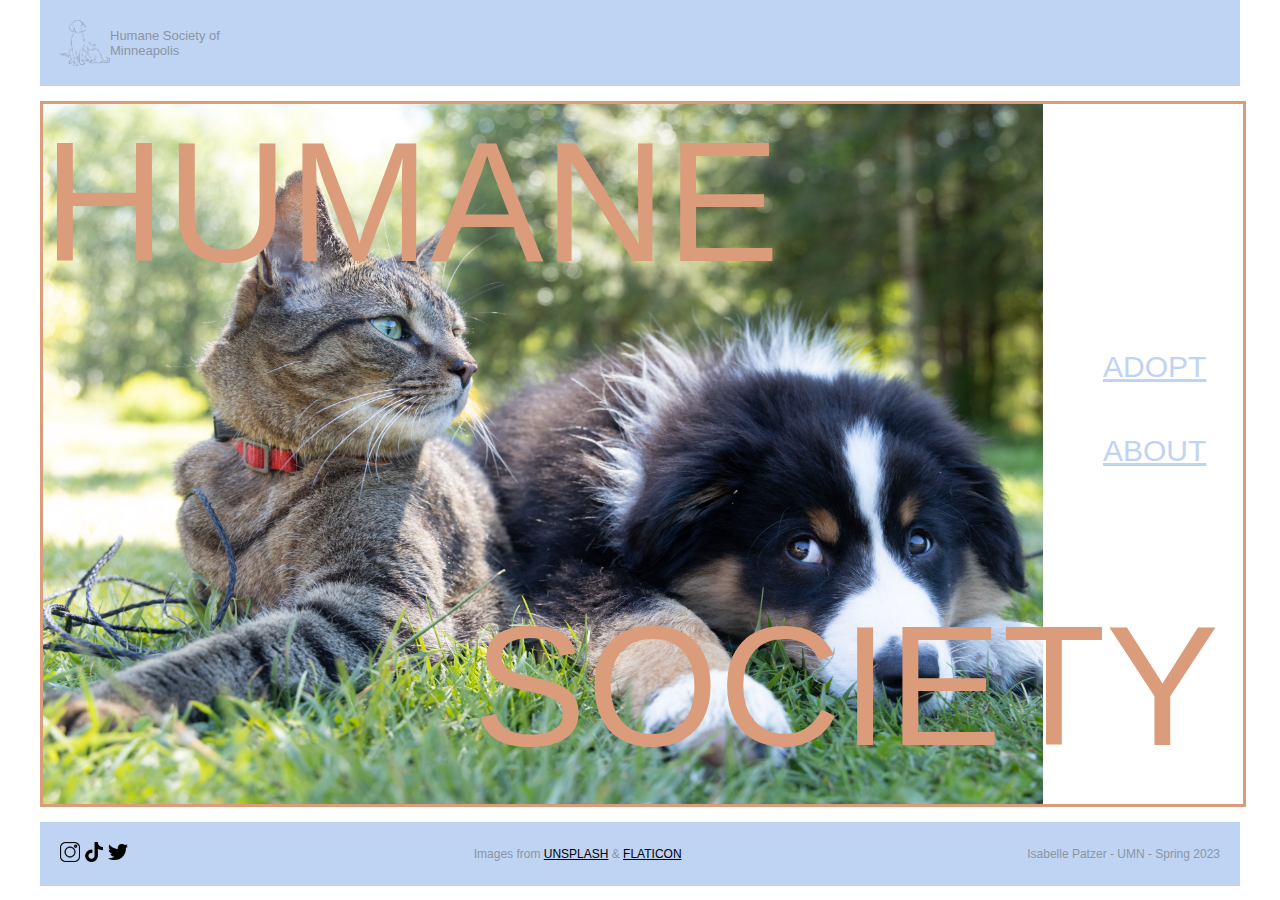
<file: index.html>
<!DOCTYPE html>
<html lang="en">
<head>
    <meta charset="UTF-8">
    <meta http-equiv="X-UA-Compatible" content="IE=edge">
    <meta name="viewport" content="width=device-width, initial-scale=1.0">
    <title>Coco Humane Society</title>
    
    <link rel="stylesheet" href="main.css">
    


<body>

    <header>
        <img src="images/logococo.png" alt="coco logo" width="50px"> 
        <h2> Humane Society of Minneapolis </h2>
    


    </header>

<main>

        <div class="background">
            <h1 class="hero-text"> HUMANE</h1>
            <h1 class="links"> <a href="adopt.html">ADOPT</a></h1>
            <h1 class="links2"> <a href="about.html">ABOUT</a></h1>
            <h1 class="hero-text2">SOCIETY</h1>
        </div>

</main>


    <footer>

        <div>
        <img src="images/instagram.png" alt="instagram icon" width="20px">
        <img src="images/tik-tok.png" alt="tiktok icon" width="20px">
        <img src="images/twitter.png" alt="twitter icon" width="20px">

        </div>

        <p class="headerp"> Images from <a href="https://unsplash.com/">UNSPLASH</a> & <a href="https://www.flaticon.com/">FLATICON</a>
        </p>

        <p class="headerp"> Isabelle Patzer - UMN - Spring 2023 </p>


    </footer>

    
</body>
</html>
</file>
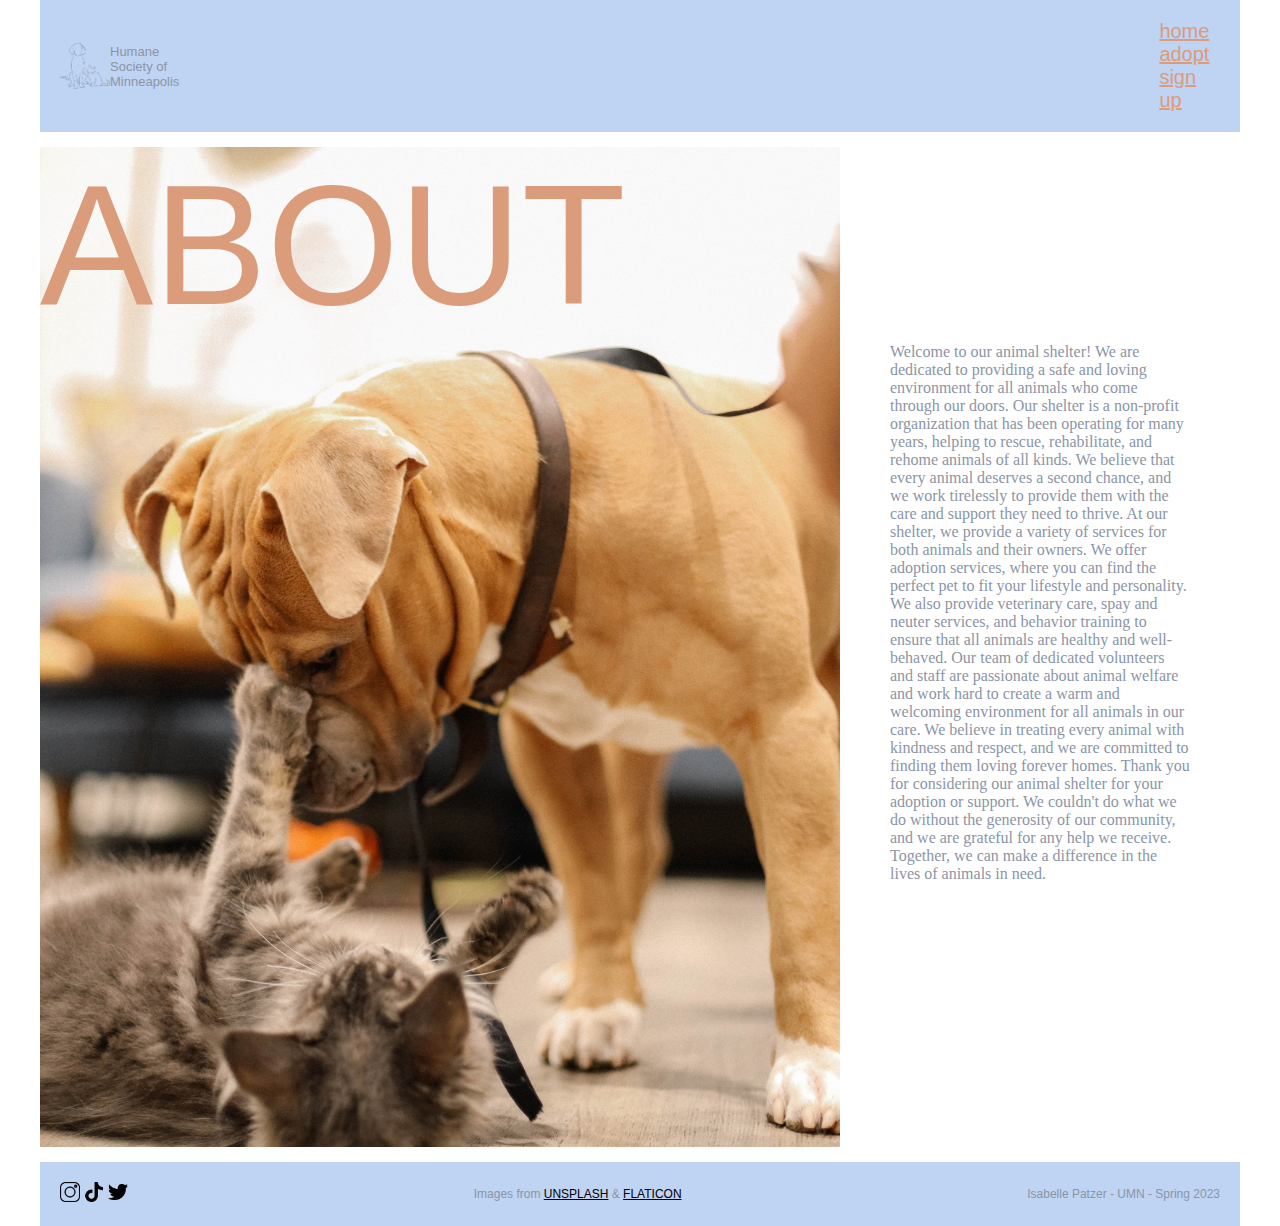
<file: about.html>
<!DOCTYPE html>
<html lang="en">
<head>
    <meta charset="UTF-8">
    <meta http-equiv="X-UA-Compatible" content="IE=edge">
    <meta name="viewport" content="width=device-width, initial-scale=1.0">
    <title>Coco Humane Society</title>
    
    <link rel="stylesheet" href="main.css">
    


<body>

    <header class="mains">
        <img src="images/logococo.png" alt="coco logo" width="50px"> 
        <h2> Humane Society of Minneapolis </h2>

        <nav>
        <a href="index.html">home</a>
        <a href="adopt.html">adopt</a>
        <a href="signup.html">sign up</a>
        </nav>


    </header>


    <div class="backgroundabout">
        <h1 class="hero-text"> ABOUT</h1>

    <p class="aboutp"> Welcome to our animal shelter! We are dedicated to providing a safe and loving environment for all animals who come through our doors.

        Our shelter is a non-profit organization that has been operating for many years, helping to rescue, rehabilitate, and rehome animals of all kinds. We believe that every animal deserves a second chance, and we work tirelessly to provide them with the care and support they need to thrive.
        
        At our shelter, we provide a variety of services for both animals and their owners. We offer adoption services, where you can find the perfect pet to fit your lifestyle and personality. We also provide veterinary care, spay and neuter services, and behavior training to ensure that all animals are healthy and well-behaved.
        
        Our team of dedicated volunteers and staff are passionate about animal welfare and work hard to create a warm and welcoming environment for all animals in our care. We believe in treating every animal with kindness and respect, and we are committed to finding them loving forever homes.
        
        Thank you for considering our animal shelter for your adoption or support. We couldn't do what we do without the generosity of our community, and we are grateful for any help we receive. Together, we can make a difference in the lives of animals in need.</p>

    </div>




        <footer>

            <div>
            <img src="images/instagram.png" alt="instagram icon" width="20px">
            <img src="images/tik-tok.png" alt="tiktok icon" width="20px">
            <img src="images/twitter.png" alt="twitter icon" width="20px">
            </div>
    
            <p class="headerp"> Images from <a href="https://unsplash.com/">UNSPLASH</a> & <a href="https://www.flaticon.com/">FLATICON</a>
            </p>
    
            <p class="headerp"> Isabelle Patzer - UMN - Spring 2023 </p>

        </footer>
    
        
    </body>
    </html>
</file>
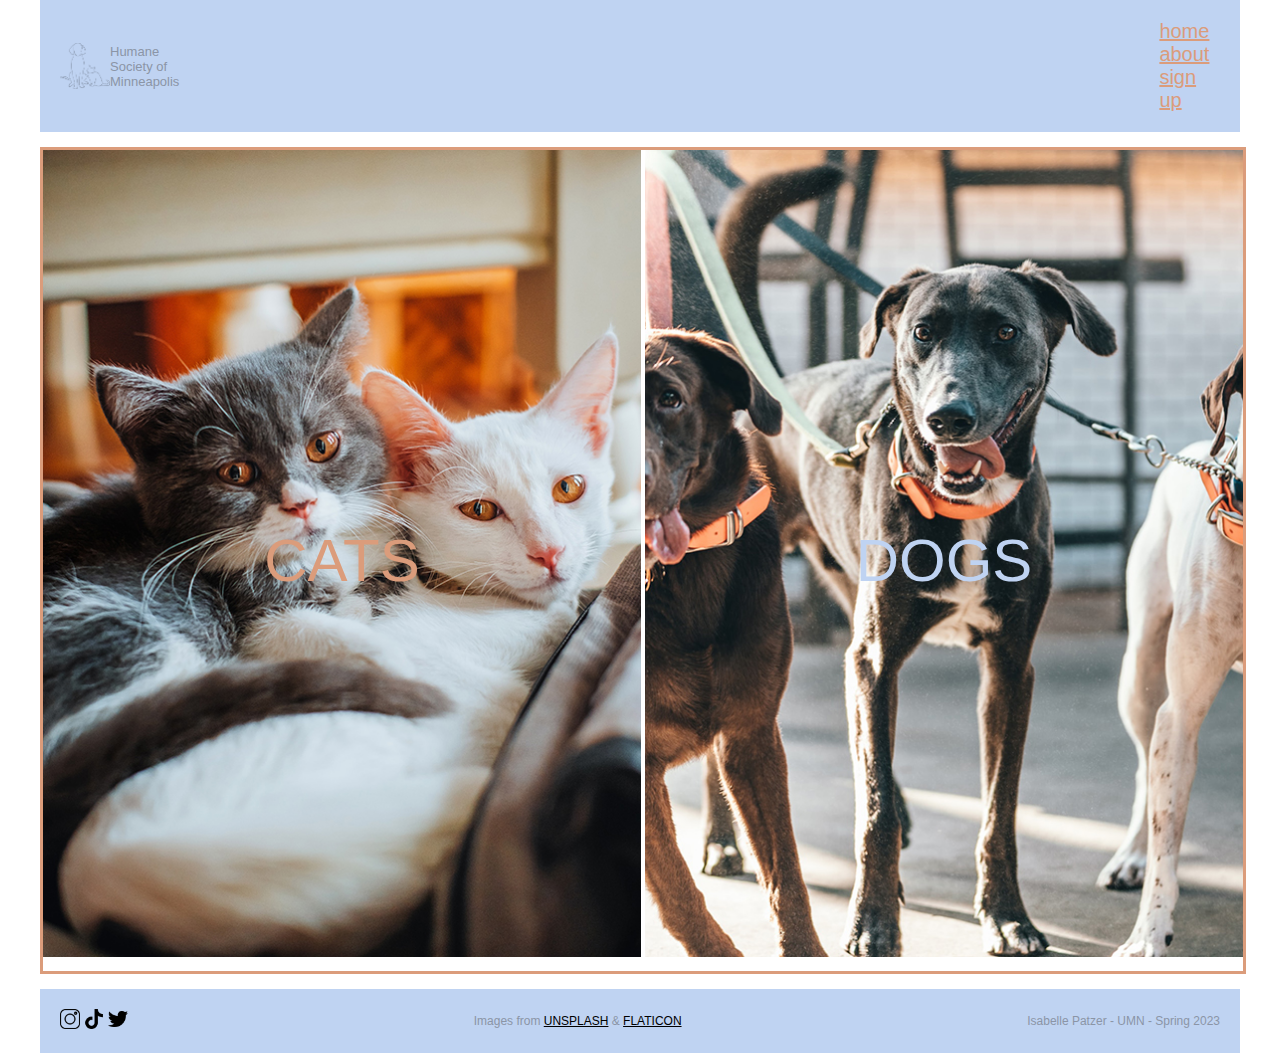
<file: adopt.html>
<!DOCTYPE html>
<html lang="en">
<head>
    <meta charset="UTF-8">
    <meta http-equiv="X-UA-Compatible" content="IE=edge">
    <meta name="viewport" content="width=device-width, initial-scale=1.0">
    <title>Coco Humane Society</title>
    
    <link rel="stylesheet" href="main.css">
    


<body>

    <header class="mains">
        <img src="images/logococo.png" alt="coco logo" width="50px"> 
        <h2> Humane Society of Minneapolis </h2>
        <nav>
        <a href="index.html">home</a>
        <a href="about.html">about</a>
        <a href="signup.html">sign up</a>
        </nav>


    </header>

    <main>

    <div class="contain">

        <img src="images/adoptpagecats.jpg" alt="cat adopt" width="598px">
        <div class="centered"> <a href=cat.html>CATS</a></div>
       
    </div>

    <div class="contain2">

        <img src="images/adoptpagedogs.jpg" alt="dog adopt" width="598px">
        <div class="centered"> <a href=dog.html>DOGS</a></div>

    </div>


       

    </main>


 

    <footer>

        <div>
        <img src="images/instagram.png" alt="instagram icon" width="20px">
        <img src="images/tik-tok.png" alt="tiktok icon" width="20px">
        <img src="images/twitter.png" alt="twitter icon" width="20px">
        </div>

        <p class="headerp"> Images from <a href="https://unsplash.com/">UNSPLASH</a> & <a href="https://www.flaticon.com/">FLATICON</a>
        </p>

        <p class="headerp"> Isabelle Patzer - UMN - Spring 2023 </p>

    </footer>

    
</body>
</html>
</file>
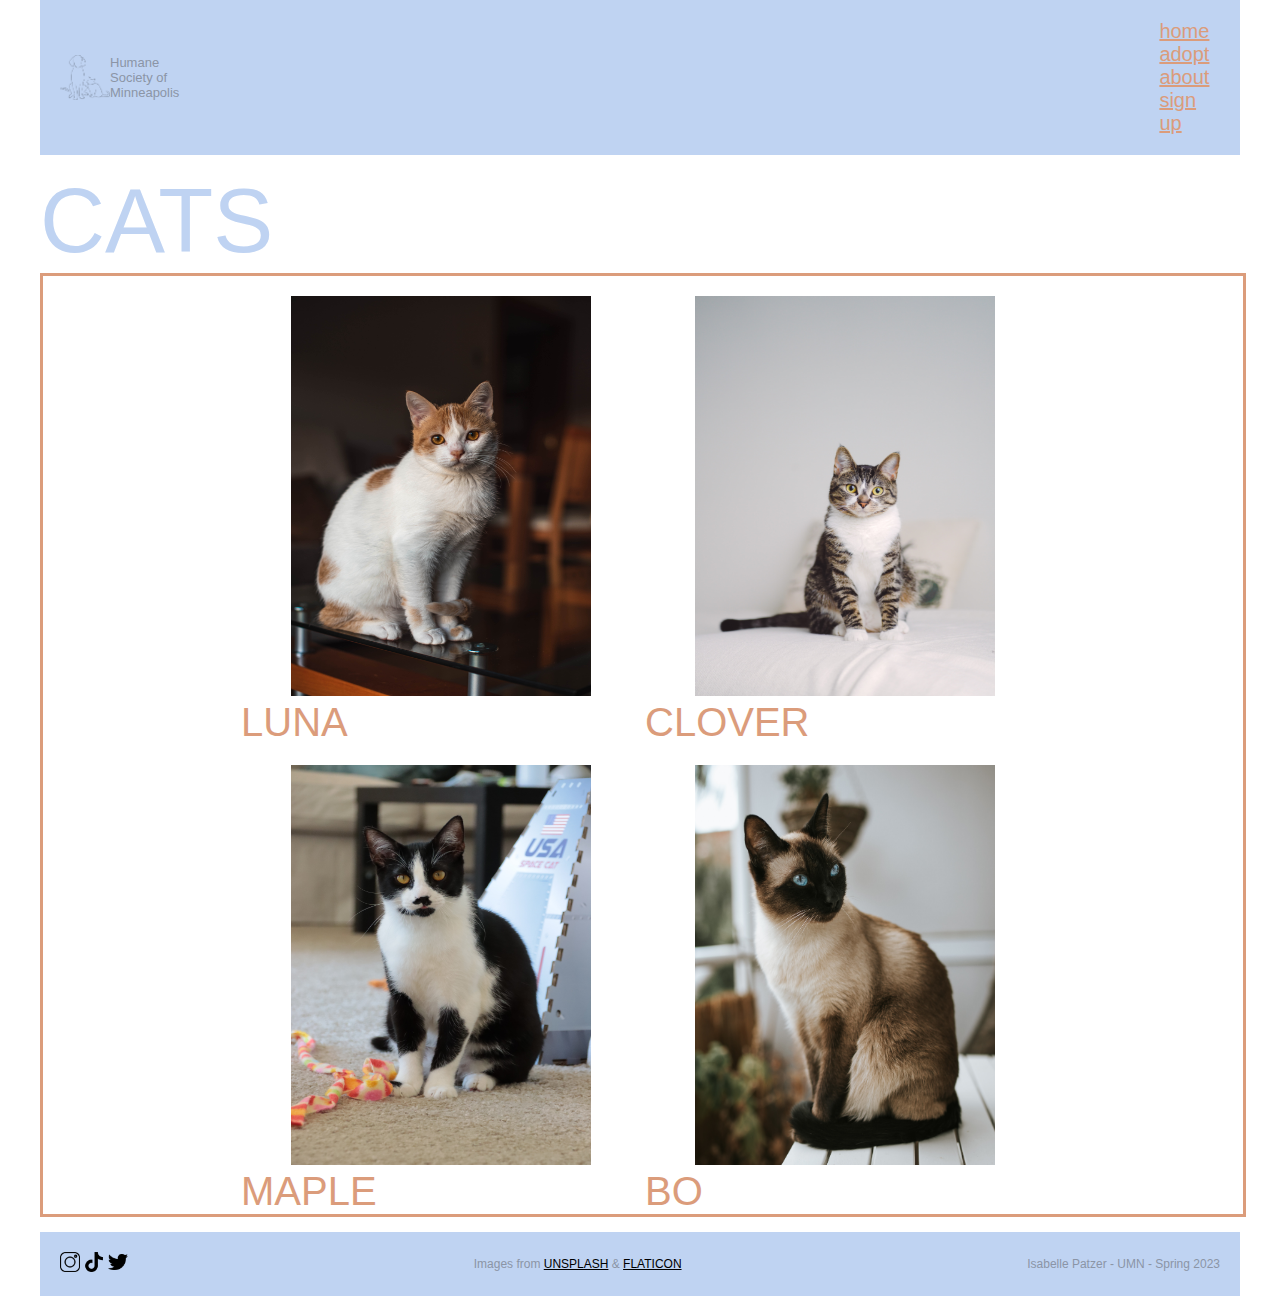
<file: cat.html>
<!DOCTYPE html>
<html lang="en">
<head>
    <meta charset="UTF-8">
    <meta http-equiv="X-UA-Compatible" content="IE=edge">
    <meta name="viewport" content="width=device-width, initial-scale=1.0">
    <title>Coco Humane Society</title>
    
    <link rel="stylesheet" href="main.css">
    


<body>

    <header class="mains">
        <img src="images/logococo.png" alt="coco logo" width="50px"> 
        <h2> Humane Society of Minneapolis </h2>

        <nav>
        <a href="index.html">home</a>
        <a href="adopt.html">adopt</a>
        <a href="about.html">about</a>
        <a href="signup.html">sign up</a>
        </nav>


    </header>

    <h1> CATS </h1>

    <main class="container">
        <article class="card">
            <img src="images/cat1.jpg" alt="cat 1">
            <h2> <a href=cat1.html>LUNA</a> </h2>
        </article>

        <article class="card">
            <img src="images/cat2.jpg" alt="cat 2">
            <h2> <a href=cat2.html>CLOVER</a> </h2>
        </article>

        <article class="card">
            <img src="images/cat3.jpg" alt="cat 3">
            <h2> <a href=cat3.html>MAPLE</a> </h2>
        </article>

        <article class="card">
            <img src="images/cat4.jpg" alt="cat 4">
            <h2> <a href=cat4.html>BO</a> </h2>
        </article>




    </main>




 

    <footer>

        <div>
        <img src="images/instagram.png" alt="instagram icon" width="20px">
        <img src="images/tik-tok.png" alt="tiktok icon" width="20px">
        <img src="images/twitter.png" alt="twitter icon" width="20px">
        </div>

        <p class="headerp"> Images from <a href="https://unsplash.com/">UNSPLASH</a> & <a href="https://www.flaticon.com/">FLATICON</a>
        </p>

        <p class="headerp"> Isabelle Patzer - UMN - Spring 2023 </p>

    </footer>

    
</body>
</html>
</file>
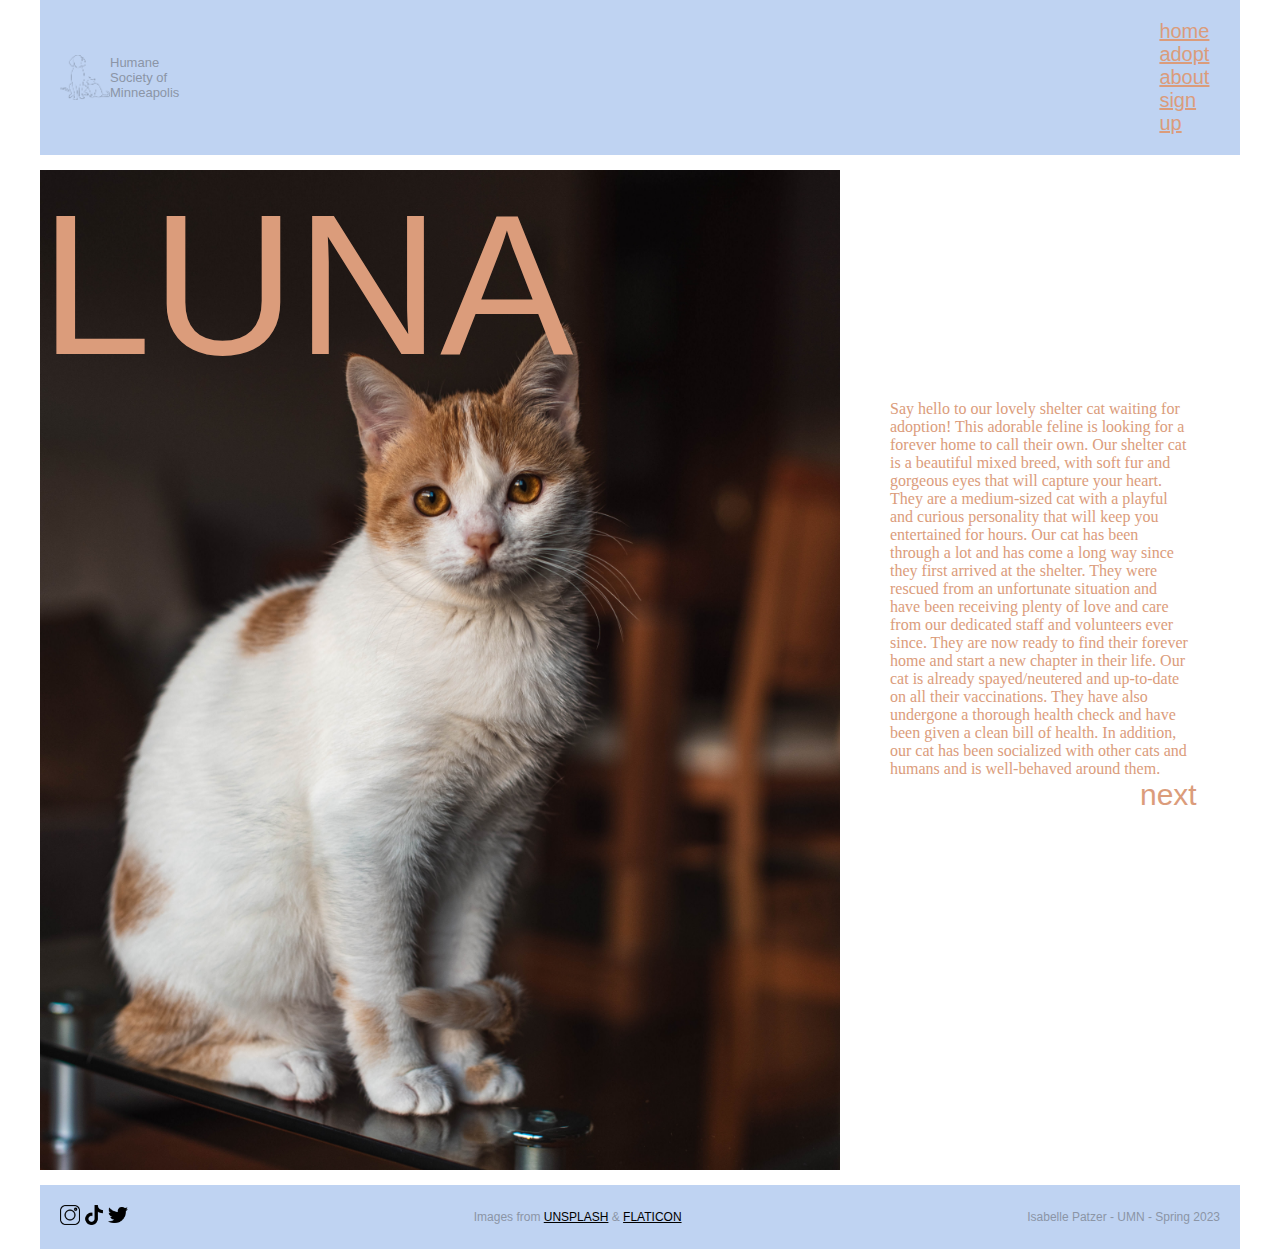
<file: cat1.html>
<!DOCTYPE html>
<html lang="en">
<head>
    <meta charset="UTF-8">
    <meta http-equiv="X-UA-Compatible" content="IE=edge">
    <meta name="viewport" content="width=device-width, initial-scale=1.0">
    <title>Coco Humane Society</title>
    
    <link rel="stylesheet" href="main.css">
    


<body>

    <header class="mains">
        <img src="images/logococo.png" alt="coco logo" width="50px"> 
        <h2> Humane Society of Minneapolis </h2>
        <nav>
        <a href="index.html">home</a>
        <a href="adopt.html">adopt</a>
        <a href="about.html">about</a>
        <a href="signup.html">sign up</a>
        </nav>


    </header>
    


    <div class="backgroundcat1">
        <h1 class="cat1text">LUNA</h1>


    <p class="cat1p">  Say hello to our lovely shelter cat waiting for adoption! This adorable feline is looking for a forever home to call their own.

        Our shelter cat is a beautiful mixed breed, with soft fur and gorgeous eyes that will capture your heart. They are a medium-sized cat with a playful and curious personality that will keep you entertained for hours.
        
        Our cat has been through a lot and has come a long way since they first arrived at the shelter. They were rescued from an unfortunate situation and have been receiving plenty of love and care from our dedicated staff and volunteers ever since. They are now ready to find their forever home and start a new chapter in their life.
        
        Our cat is already spayed/neutered and up-to-date on all their vaccinations. They have also undergone a thorough health check and have been given a clean bill of health. In addition, our cat has been socialized with other cats and humans and is well-behaved around them.
     </p>

     <a class="next" href="cat2.html">next</a>

    </div>



 

    <footer>

        <div>
        <img src="images/instagram.png" alt="instagram icon" width="20px">
        <img src="images/tik-tok.png" alt="tiktok icon" width="20px">
        <img src="images/twitter.png" alt="twitter icon" width="20px">
        </div>

        <p class="headerp"> Images from <a href="https://unsplash.com/">UNSPLASH</a> & <a href="https://www.flaticon.com/">FLATICON</a>
        </p>

        <p class="headerp"> Isabelle Patzer - UMN - Spring 2023 </p>

    </footer>

    
</body>
</html>
</file>
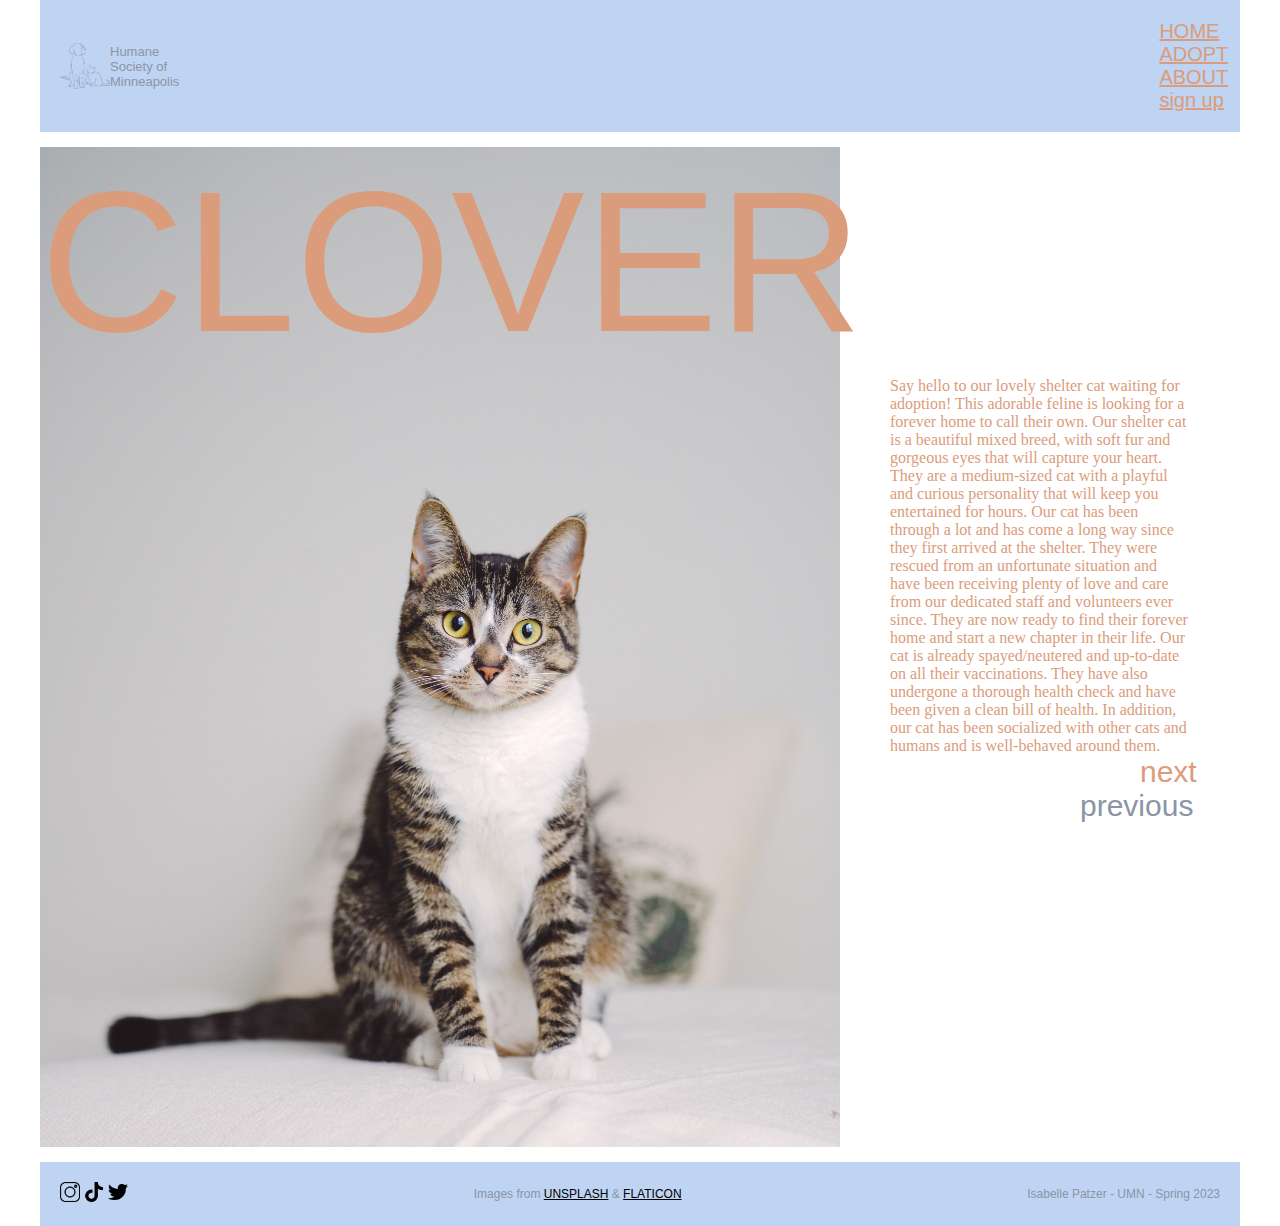
<file: cat2.html>
<!DOCTYPE html>
<html lang="en">
<head>
    <meta charset="UTF-8">
    <meta http-equiv="X-UA-Compatible" content="IE=edge">
    <meta name="viewport" content="width=device-width, initial-scale=1.0">
    <title>Coco Humane Society</title>
    
    <link rel="stylesheet" href="main.css">
    


<body>

    <header class="mains">
        <img src="images/logococo.png" alt="coco logo" width="50px"> 
        <h2> Humane Society of Minneapolis </h2>
        <nav>
        <a href="index.html">HOME</a>
        <a href="adopt.html">ADOPT</a>
        <a href="about.html">ABOUT</a>
        <a href="signup.html">sign up</a>
        </nav>


    </header>

    <div class="backgroundcat2">
        <h1 class="cat2text">CLOVER</h1>


    <p class="cat2p">  Say hello to our lovely shelter cat waiting for adoption! This adorable feline is looking for a forever home to call their own.

        Our shelter cat is a beautiful mixed breed, with soft fur and gorgeous eyes that will capture your heart. They are a medium-sized cat with a playful and curious personality that will keep you entertained for hours.
        
        Our cat has been through a lot and has come a long way since they first arrived at the shelter. They were rescued from an unfortunate situation and have been receiving plenty of love and care from our dedicated staff and volunteers ever since. They are now ready to find their forever home and start a new chapter in their life.
        
        Our cat is already spayed/neutered and up-to-date on all their vaccinations. They have also undergone a thorough health check and have been given a clean bill of health. In addition, our cat has been socialized with other cats and humans and is well-behaved around them.
     </p>
     <a class="next" href="cat3.html">next</a>
     <a class="prev" href="cat1.html">previous</a>

    </div>

    

    <footer>

        <div>
        <img src="images/instagram.png" alt="instagram icon" width="20px">
        <img src="images/tik-tok.png" alt="tiktok icon" width="20px">
        <img src="images/twitter.png" alt="twitter icon" width="20px">
        </div>

        <p class="headerp"> Images from <a href="https://unsplash.com/">UNSPLASH</a> & <a href="https://www.flaticon.com/">FLATICON</a>
        </p>

        <p class="headerp"> Isabelle Patzer - UMN - Spring 2023 </p>

    </footer>

    
</body>
</html>
</file>
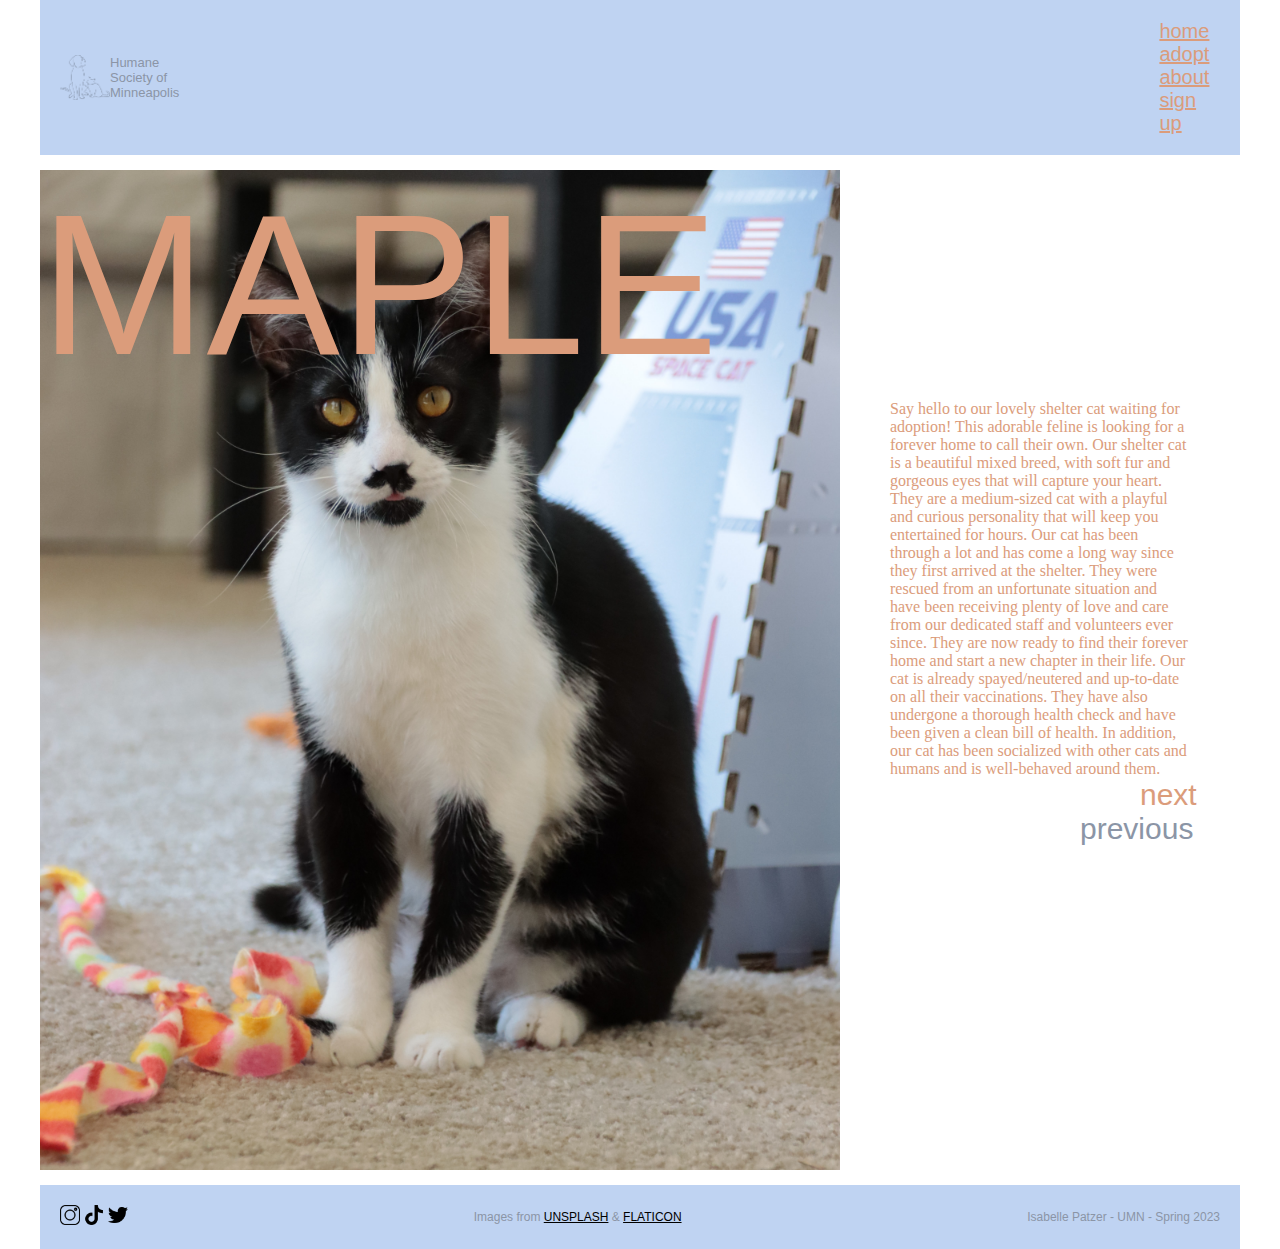
<file: cat3.html>
<!DOCTYPE html>
<html lang="en">
<head>
    <meta charset="UTF-8">
    <meta http-equiv="X-UA-Compatible" content="IE=edge">
    <meta name="viewport" content="width=device-width, initial-scale=1.0">
    <title>Coco Humane Society</title>
    
    <link rel="stylesheet" href="main.css">
    


<body>

    <header class="mains">
        <img src="images/logococo.png" alt="coco logo" width="50px"> 
        <h2> Humane Society of Minneapolis </h2>
        <nav>
        <a href="index.html">home</a>
        <a href="adopt.html">adopt</a>
        <a href="about.html">about</a>
        <a href="signup.html">sign up</a>
        </nav>


    </header>

    <div class="backgroundcat3">
        <h1 class="cat3text">MAPLE</h1>


    <p class="cat3p">  Say hello to our lovely shelter cat waiting for adoption! This adorable feline is looking for a forever home to call their own.

        Our shelter cat is a beautiful mixed breed, with soft fur and gorgeous eyes that will capture your heart. They are a medium-sized cat with a playful and curious personality that will keep you entertained for hours.
        
        Our cat has been through a lot and has come a long way since they first arrived at the shelter. They were rescued from an unfortunate situation and have been receiving plenty of love and care from our dedicated staff and volunteers ever since. They are now ready to find their forever home and start a new chapter in their life.
        
        Our cat is already spayed/neutered and up-to-date on all their vaccinations. They have also undergone a thorough health check and have been given a clean bill of health. In addition, our cat has been socialized with other cats and humans and is well-behaved around them.
     </p>
     <a class="next" href="cat4.html">next</a>
     <a class="prev" href="cat2.html">previous</a>

    </div>

    

    <footer>

        <div>
        <img src="images/instagram.png" alt="instagram icon" width="20px">
        <img src="images/tik-tok.png" alt="tiktok icon" width="20px">
        <img src="images/twitter.png" alt="twitter icon" width="20px">
        </div>

        <p class="headerp"> Images from <a href="https://unsplash.com/">UNSPLASH</a> & <a href="https://www.flaticon.com/">FLATICON</a>
        </p>

        <p class="headerp"> Isabelle Patzer - UMN - Spring 2023 </p>

    </footer>

    
</body>
</html>
</file>
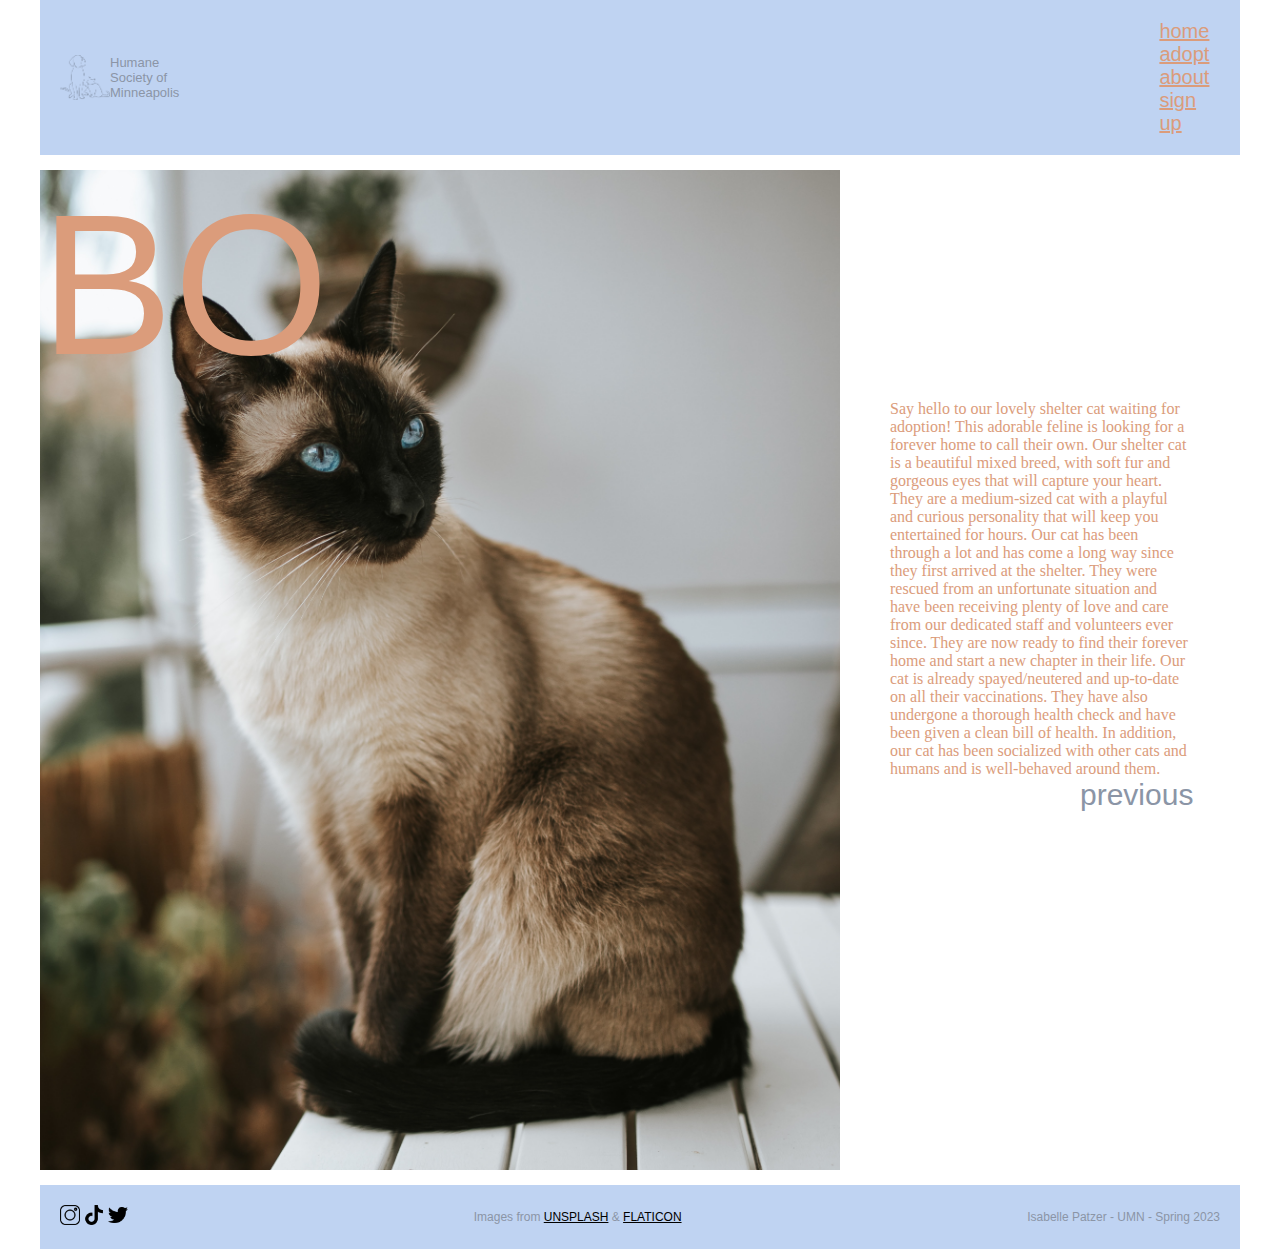
<file: cat4.html>
<!DOCTYPE html>
<html lang="en">
<head>
    <meta charset="UTF-8">
    <meta http-equiv="X-UA-Compatible" content="IE=edge">
    <meta name="viewport" content="width=device-width, initial-scale=1.0">
    <title>Coco Humane Society</title>
    
    <link rel="stylesheet" href="main.css">
    


<body>

    <header class="mains">
        <img src="images/logococo.png" alt="coco logo" width="50px"> 
        <h2> Humane Society of Minneapolis </h2>
        <nav>
        <a href="index.html">home</a>
        <a href="adopt.html">adopt</a>
        <a href="about.html">about</a>
        <a href="signup.html">sign up</a>
        </nav>


    </header>

    <div class="backgroundcat4">
        <h1 class="cat4text">BO</h1>


    <p class="cat4p">  Say hello to our lovely shelter cat waiting for adoption! This adorable feline is looking for a forever home to call their own.

        Our shelter cat is a beautiful mixed breed, with soft fur and gorgeous eyes that will capture your heart. They are a medium-sized cat with a playful and curious personality that will keep you entertained for hours.
        
        Our cat has been through a lot and has come a long way since they first arrived at the shelter. They were rescued from an unfortunate situation and have been receiving plenty of love and care from our dedicated staff and volunteers ever since. They are now ready to find their forever home and start a new chapter in their life.
        
        Our cat is already spayed/neutered and up-to-date on all their vaccinations. They have also undergone a thorough health check and have been given a clean bill of health. In addition, our cat has been socialized with other cats and humans and is well-behaved around them.
     </p>
     <a class="prev" href="cat3.html">previous</a>

    </div>

    

    <footer>

        <div>
        <img src="images/instagram.png" alt="instagram icon" width="20px">
        <img src="images/tik-tok.png" alt="tiktok icon" width="20px">
        <img src="images/twitter.png" alt="twitter icon" width="20px">
        </div>

        <p class="headerp"> Images from <a href="https://unsplash.com/">UNSPLASH</a> & <a href="https://www.flaticon.com/">FLATICON</a>
        </p>

        <p class="headerp"> Isabelle Patzer - UMN - Spring 2023 </p>

    </footer>

    
</body>
</html>
</file>
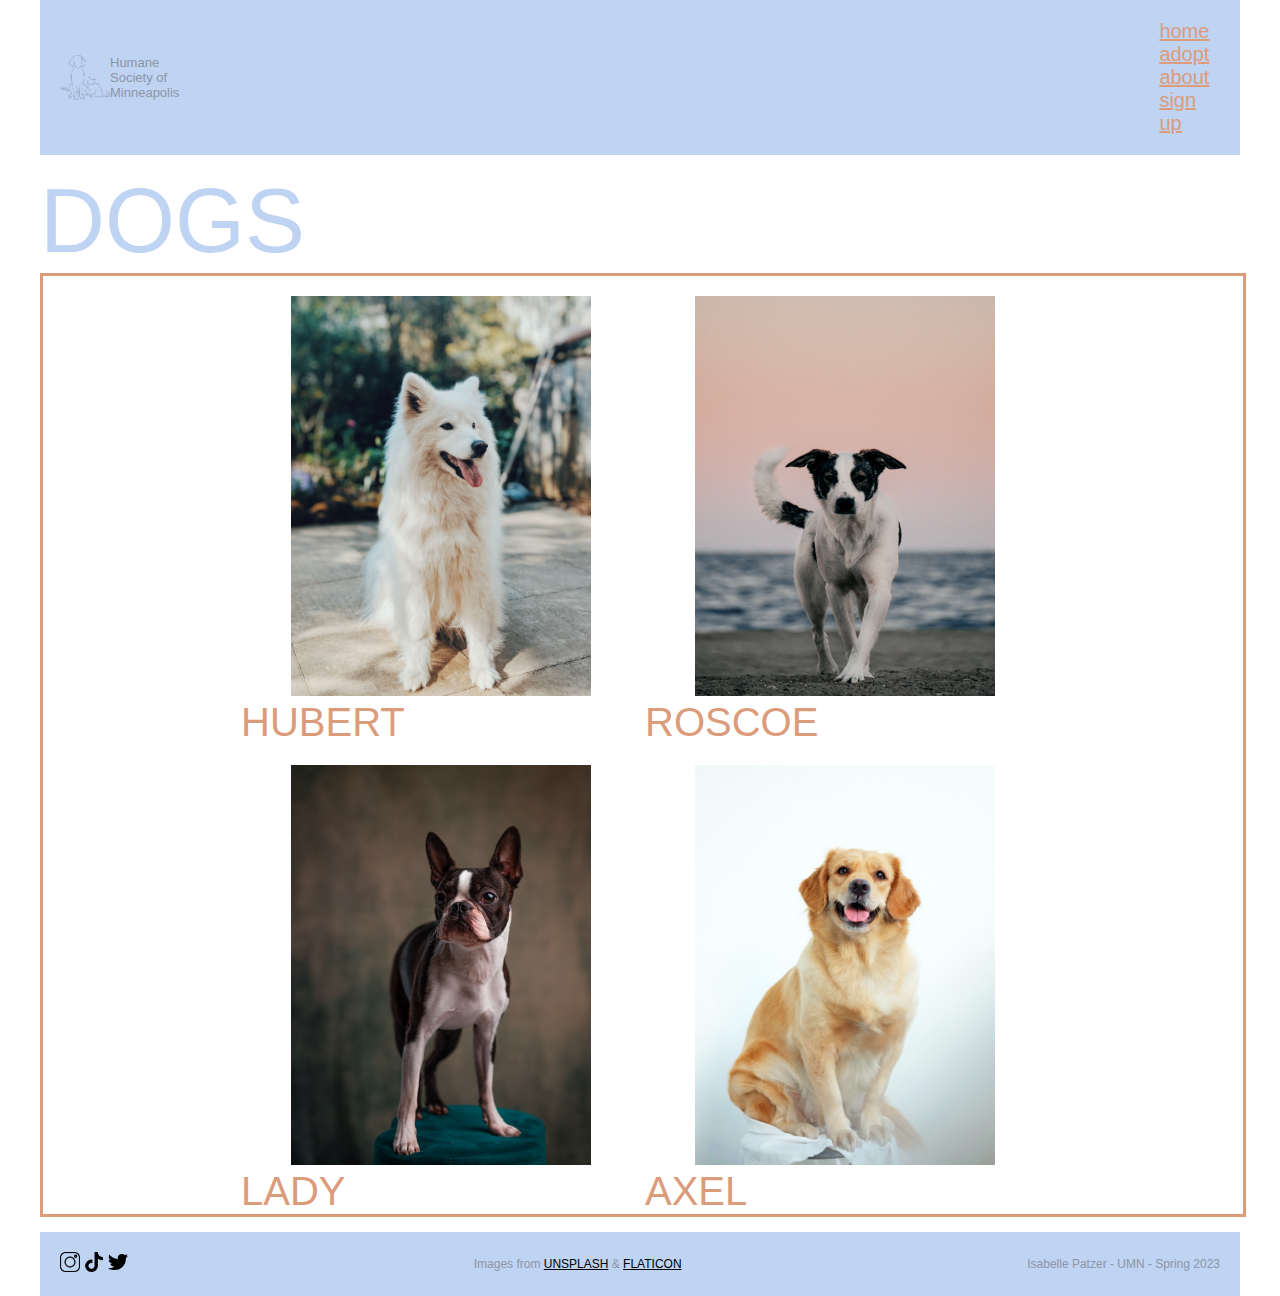
<file: dog.html>
<!DOCTYPE html>
<html lang="en">
<head>
    <meta charset="UTF-8">
    <meta http-equiv="X-UA-Compatible" content="IE=edge">
    <meta name="viewport" content="width=device-width, initial-scale=1.0">
    <title>Coco Humane Society</title>
    
    <link rel="stylesheet" href="main.css">
    


<body>

    <header class="mains">
        <img src="images/logococo.png" alt="coco logo" width="50px"> 
        <h2> Humane Society of Minneapolis </h2>
        <nav>
        <a href="index.html">home</a>
        <a href="adopt.html">adopt</a>
        <a href="about.html">about</a>
        <a href="signup.html">sign up</a>


    </header>


    <h1> DOGS </h1>

    <main class="container">

        <article class="card">
            <img src="images/dog1.jpg" alt="dog 1" width="300px">

            <h2> <a href=dog1.html>HUBERT</a> </h2>
        </article>

        <article class="card">
            <img src="images/dog2.jpg" alt="dog 2" width="300px">
            <h2> <a href=dog2.html>ROSCOE</a> </h2>
        </article>

        <article class="card">
            <img src="images/dog3.jpg" alt="dog 3" width="300px">
            <h2> <a href=dog3.html>LADY</a> </h2>
        </article>

        <article class="card">
            <img src="images/dog4.jpg"alt="dog 4" width="300px">
            <h2> <a href=dog4.html>AXEL</a> </h2>
        </article>

    </main>




 

    <footer>

        <div>
        <img src="images/instagram.png" alt="instagram icon" width="20px">
        <img src="images/tik-tok.png" alt="tiktok icon" width="20px">
        <img src="images/twitter.png" alt="twitter icon" width="20px">
        </div>

        <p class="headerp"> Images from <a href="https://unsplash.com/">UNSPLASH</a> & <a href="https://www.flaticon.com/">FLATICON</a>
        </p>

        <p class="headerp"> Isabelle Patzer - UMN - Spring 2023 </p>

    </footer>

    
</body>
</html>
</file>
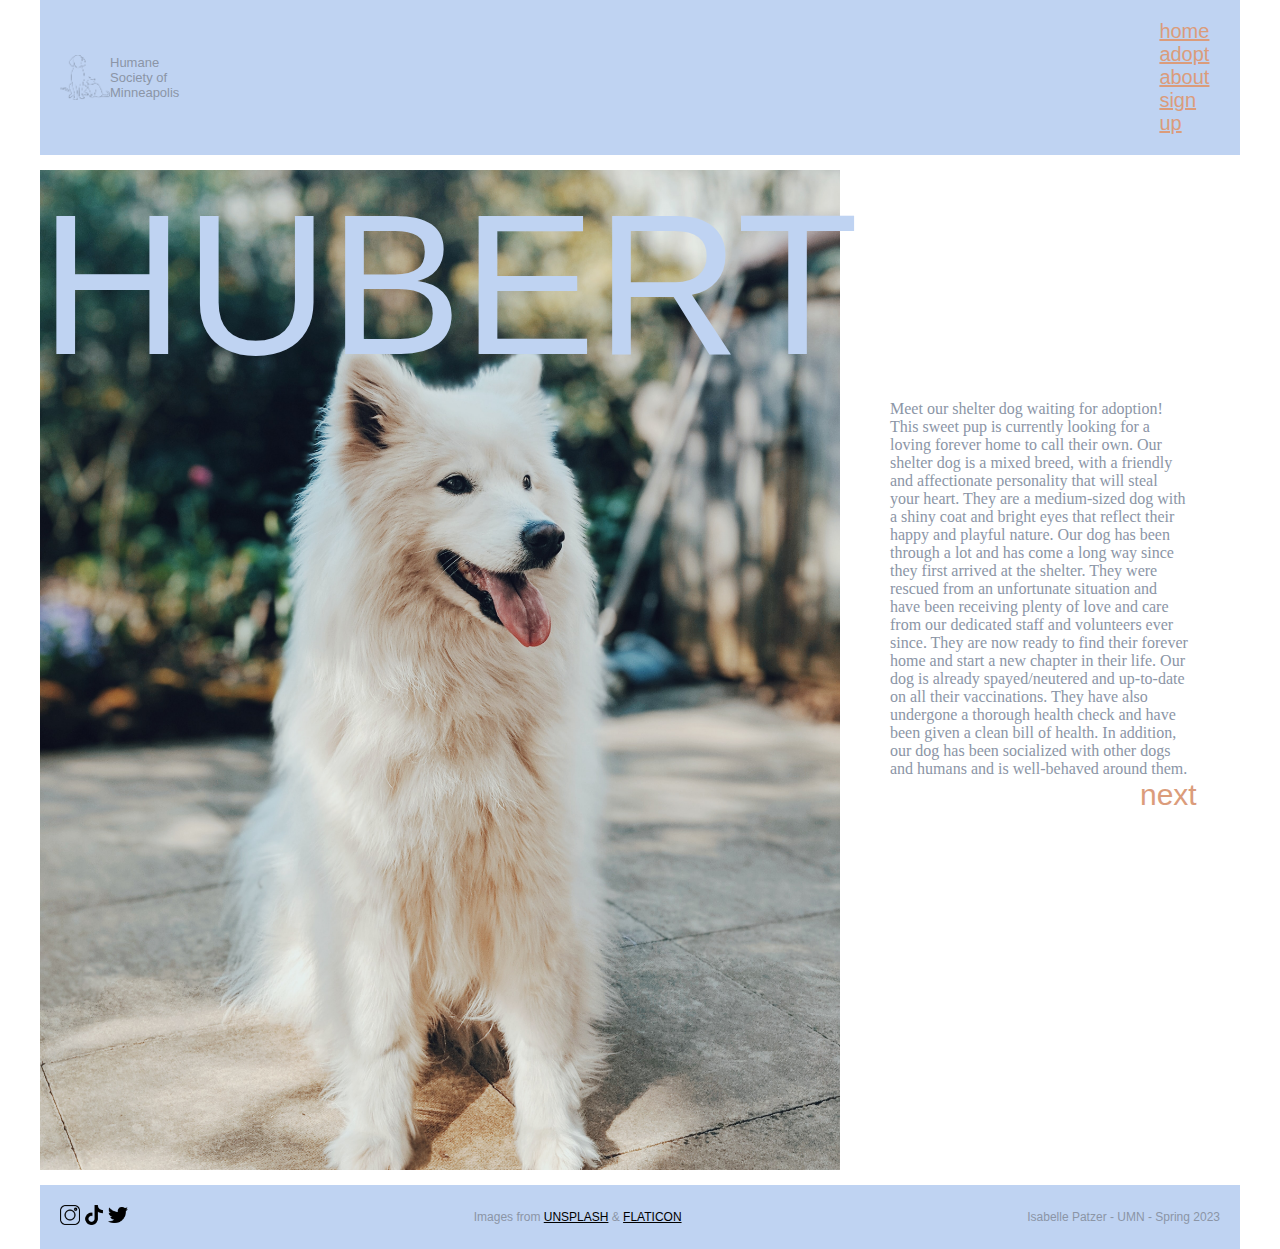
<file: dog1.html>
<!DOCTYPE html>
<html lang="en">
<head>
    <meta charset="UTF-8">
    <meta http-equiv="X-UA-Compatible" content="IE=edge">
    <meta name="viewport" content="width=device-width, initial-scale=1.0">
    <title>Coco Humane Society</title>
    
    <link rel="stylesheet" href="main.css">
    


<body>


    <header class="mains">
        <img src="images/logococo.png" alt="coco logo" width="50px"> 
        <h2> Humane Society of Minneapolis </h2>
        <nav>
        <a href="index.html">home</a>
        <a href="adopt.html">adopt</a>
        <a href="about.html">about</a>
        <a href="signup.html">sign up</a>
        </nav>


    </header>

    <div class="backgrounddog1">
        <h1 class="dog1text">HUBERT</h1>


    <p class="dog1p">  Meet our shelter dog waiting for adoption! This sweet pup is currently looking for a loving forever home to call their own.

        Our shelter dog is a mixed breed, with a friendly and affectionate personality that will steal your heart. They are a medium-sized dog with a shiny coat and bright eyes that reflect their happy and playful nature.
        
        Our dog has been through a lot and has come a long way since they first arrived at the shelter. They were rescued from an unfortunate situation and have been receiving plenty of love and care from our dedicated staff and volunteers ever since. They are now ready to find their forever home and start a new chapter in their life.
        
        Our dog is already spayed/neutered and up-to-date on all their vaccinations. They have also undergone a thorough health check and have been given a clean bill of health. In addition, our dog has been socialized with other dogs and humans and is well-behaved around them. </p>

        <a class="next" href="dog2.html">next</a>


    </div>




    

    <footer>

        <div>
        <img src="images/instagram.png" alt="instagram icon" width="20px">
        <img src="images/tik-tok.png" alt="tiktok icon" width="20px">
        <img src="images/twitter.png" alt="twitter icon" width="20px">
        </div>

        <p class="headerp"> Images from <a href="https://unsplash.com/">UNSPLASH</a> & <a href="https://www.flaticon.com/">FLATICON</a>
        </p>

        <p class="headerp"> Isabelle Patzer - UMN - Spring 2023 </p>

    </footer>

    
</body>
</html>
</file>
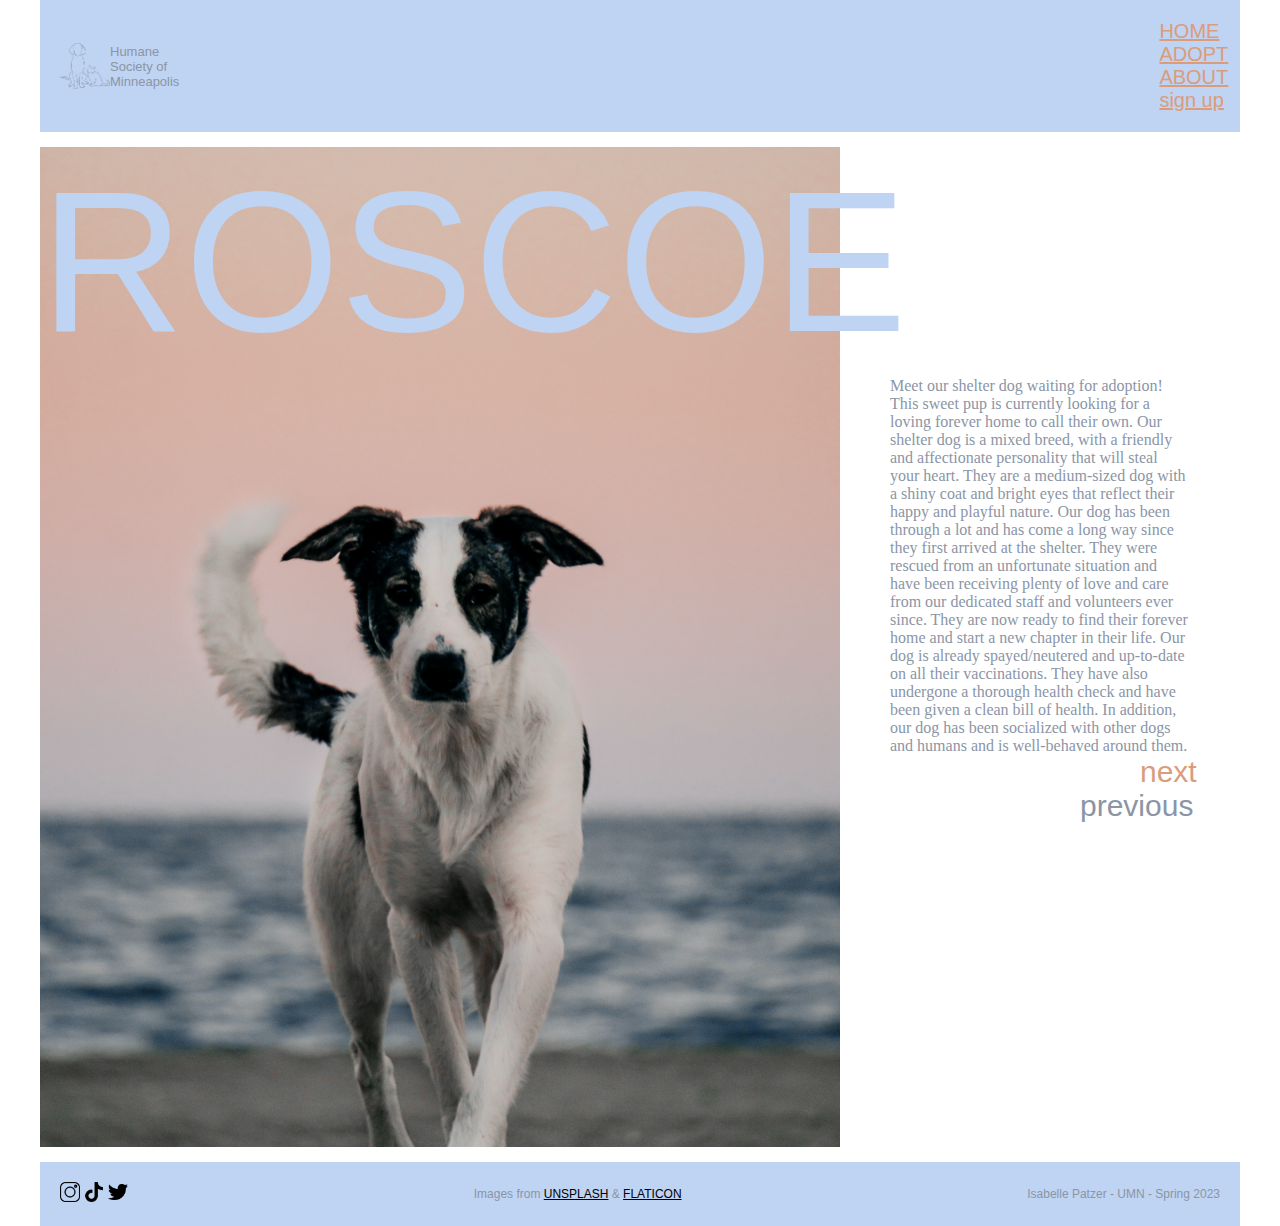
<file: dog2.html>
<!DOCTYPE html>
<html lang="en">
<head>
    <meta charset="UTF-8">
    <meta http-equiv="X-UA-Compatible" content="IE=edge">
    <meta name="viewport" content="width=device-width, initial-scale=1.0">
    <title>Coco Humane Society</title>
    
    <link rel="stylesheet" href="main.css">
    


<body>


    <header class="mains">
        <img src="images/logococo.png" alt="coco logo" width="50px"> 
        <h2> Humane Society of Minneapolis </h2>
        <nav>
        <a href="index.html">HOME</a>
        <a href="adopt.html">ADOPT</a>
        <a href="about.html">ABOUT</a>
        <a href="signup.html">sign up</a>
        </nav>


    </header>

    <div class="backgrounddog2">
        <h1 class="dog2text">ROSCOE</h1>


    <p class="dog2p">  Meet our shelter dog waiting for adoption! This sweet pup is currently looking for a loving forever home to call their own.

        Our shelter dog is a mixed breed, with a friendly and affectionate personality that will steal your heart. They are a medium-sized dog with a shiny coat and bright eyes that reflect their happy and playful nature.
        
        Our dog has been through a lot and has come a long way since they first arrived at the shelter. They were rescued from an unfortunate situation and have been receiving plenty of love and care from our dedicated staff and volunteers ever since. They are now ready to find their forever home and start a new chapter in their life.
        
        Our dog is already spayed/neutered and up-to-date on all their vaccinations. They have also undergone a thorough health check and have been given a clean bill of health. In addition, our dog has been socialized with other dogs and humans and is well-behaved around them. </p>

        <a class="next" href="dog3.html">next</a>
        <a class="prev" href="dog1.html">previous</a>

    </div>

    

    <footer>

        <div>
        <img src="images/instagram.png" alt="instagram icon" width="20px">
        <img src="images/tik-tok.png" alt="tiktok icon" width="20px">
        <img src="images/twitter.png" alt="twitter icon" width="20px">
        </div>

        <p class="headerp"> Images from <a href="https://unsplash.com/">UNSPLASH</a> & <a href="https://www.flaticon.com/">FLATICON</a>
        </p>

        <p class="headerp"> Isabelle Patzer - UMN - Spring 2023 </p>

    </footer>

    
</body>
</html>
</file>
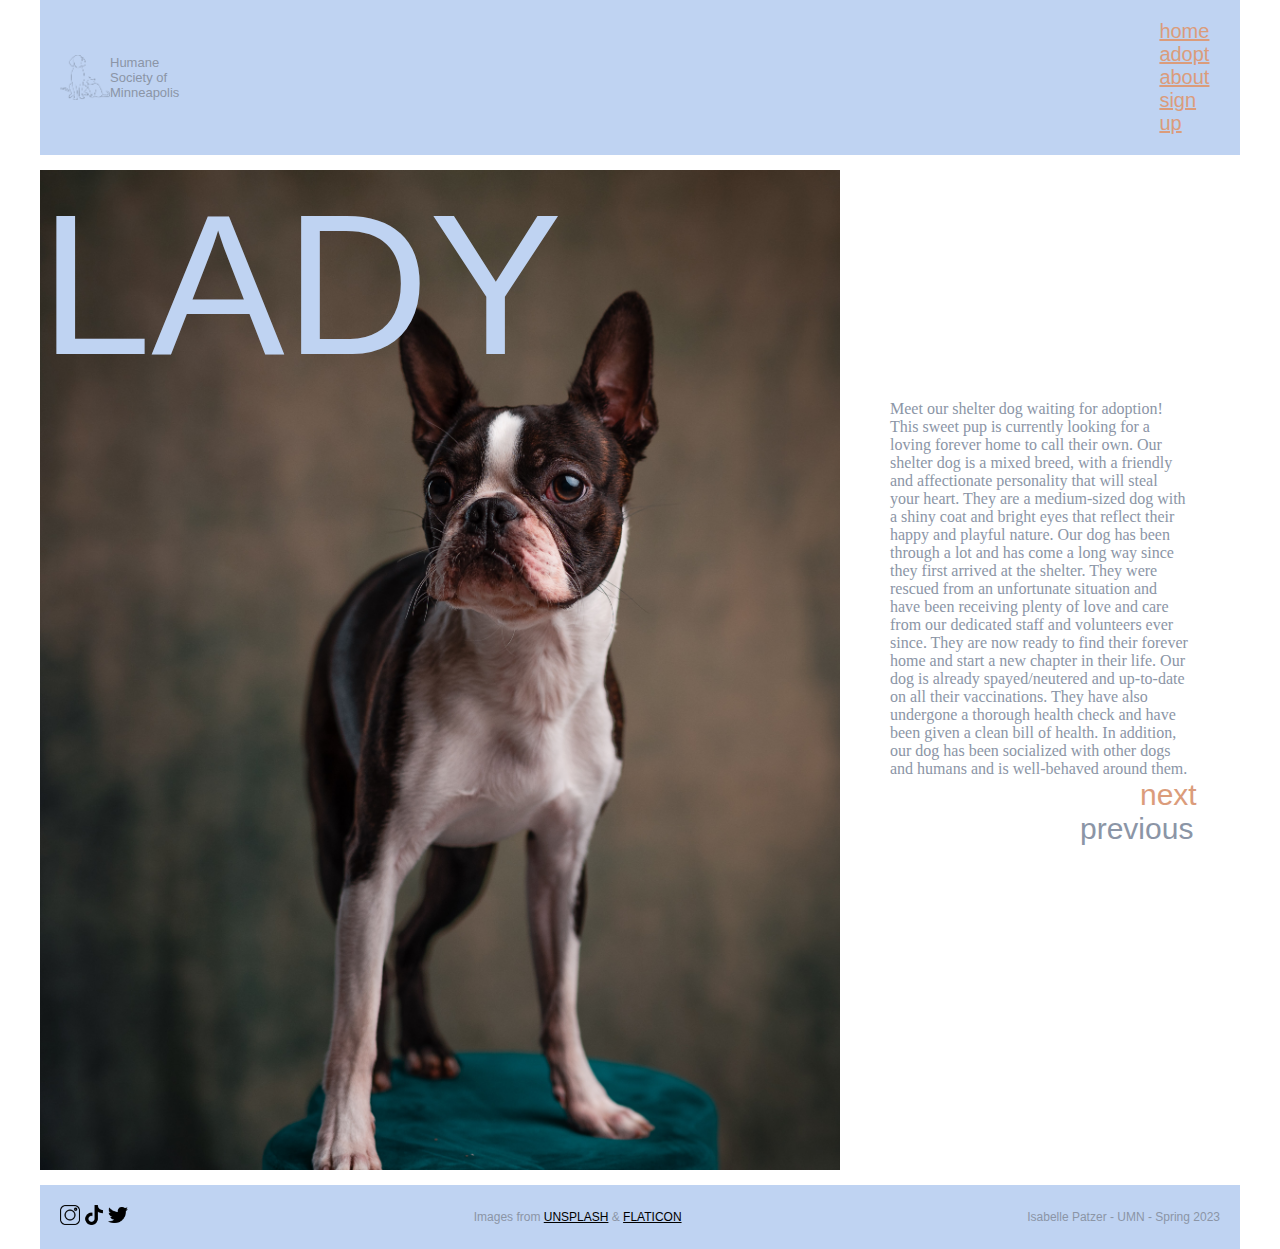
<file: dog3.html>
<!DOCTYPE html>
<html lang="en">
<head>
    <meta charset="UTF-8">
    <meta http-equiv="X-UA-Compatible" content="IE=edge">
    <meta name="viewport" content="width=device-width, initial-scale=1.0">
    <title>Coco Humane Society</title>
    
    <link rel="stylesheet" href="main.css">
    


<body>

    <header class="mains">
        <img src="images/logococo.png" alt="coco logo" width="50px"> 
        <h2> Humane Society of Minneapolis </h2>
        <nav>
        <a href="index.html">home</a>
        <a href="adopt.html">adopt</a>
        <a href="about.html">about</a>
        <a href="signup.html">sign up</a>
        </nav>


    </header>

    <div class="backgrounddog3">
        <h1 class="dog3text">LADY</h1>


    <p class="dog3p">  Meet our shelter dog waiting for adoption! This sweet pup is currently looking for a loving forever home to call their own.

        Our shelter dog is a mixed breed, with a friendly and affectionate personality that will steal your heart. They are a medium-sized dog with a shiny coat and bright eyes that reflect their happy and playful nature.
        
        Our dog has been through a lot and has come a long way since they first arrived at the shelter. They were rescued from an unfortunate situation and have been receiving plenty of love and care from our dedicated staff and volunteers ever since. They are now ready to find their forever home and start a new chapter in their life.
        
        Our dog is already spayed/neutered and up-to-date on all their vaccinations. They have also undergone a thorough health check and have been given a clean bill of health. In addition, our dog has been socialized with other dogs and humans and is well-behaved around them. </p>

        <a class="next" href="dog4.html">next</a>
        <a class="prev" href="dog2.html">previous</a>


    </div>

    

    <footer>

        <div>
        <img src="images/instagram.png" alt="instagram icon" width="20px">
        <img src="images/tik-tok.png" alt="tiktok icon" width="20px">
        <img src="images/twitter.png" alt="twitter icon" width="20px">
        </div>

        <p class="headerp"> Images from <a href="https://unsplash.com/">UNSPLASH</a> & <a href="https://www.flaticon.com/">FLATICON</a>
        </p>

        <p class="headerp"> Isabelle Patzer - UMN - Spring 2023 </p>

    </footer>

    
</body>
</html>
</file>
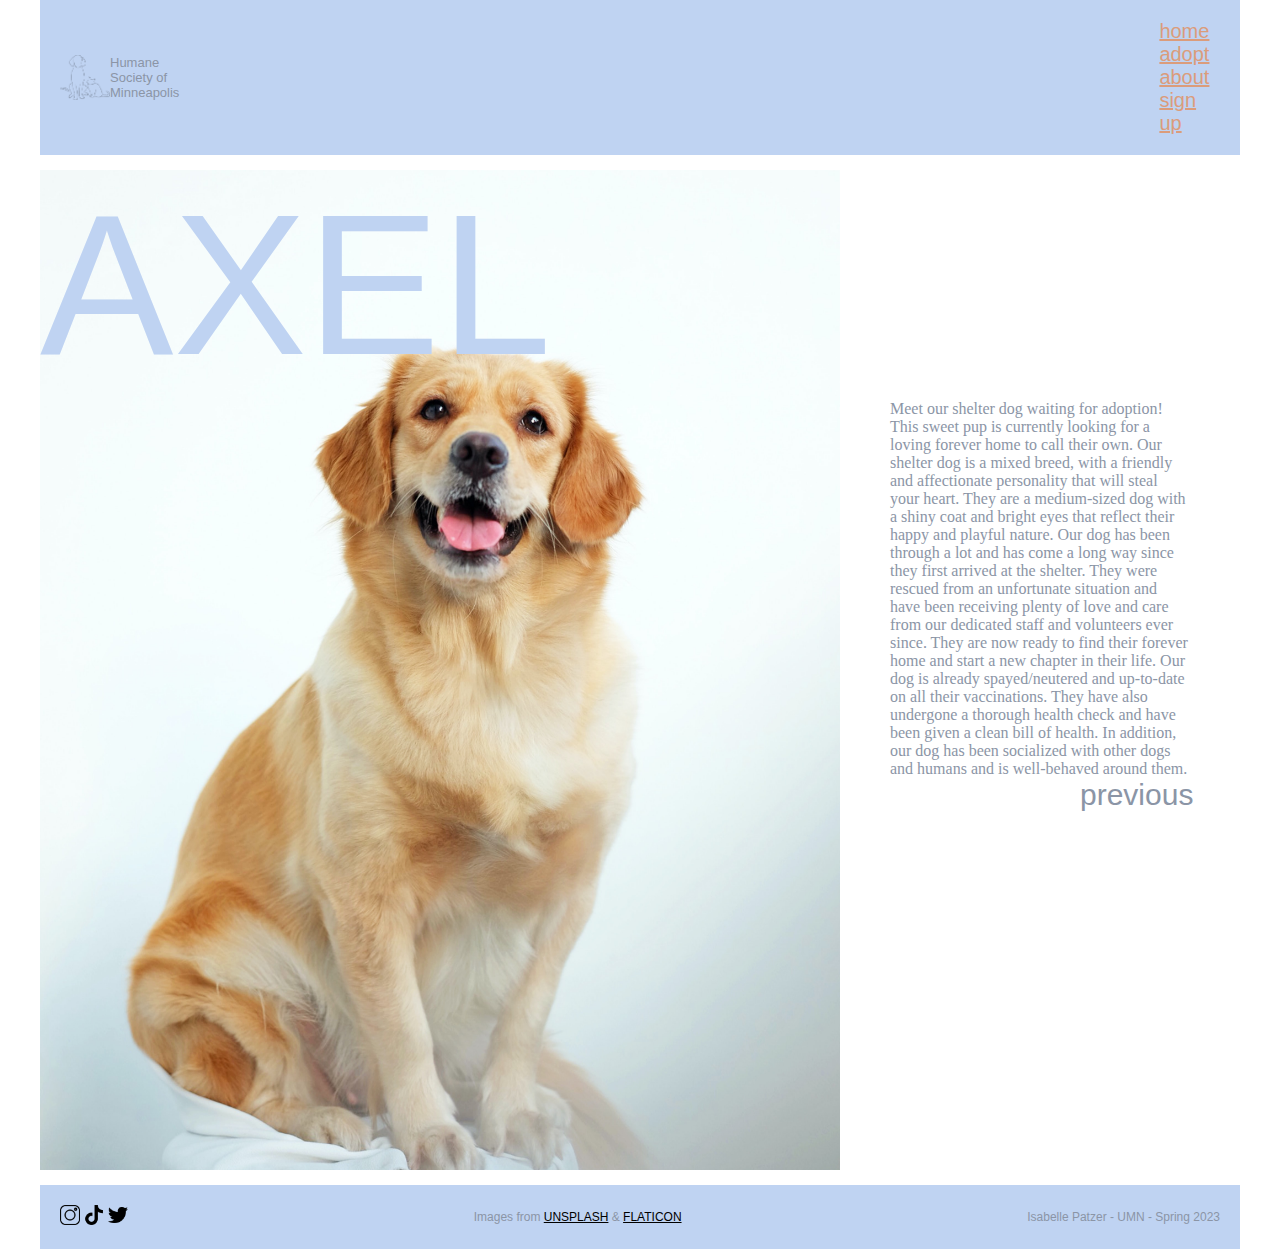
<file: dog4.html>
<!DOCTYPE html>
<html lang="en">
<head>
    <meta charset="UTF-8">
    <meta http-equiv="X-UA-Compatible" content="IE=edge">
    <meta name="viewport" content="width=device-width, initial-scale=1.0">
    <title>Coco Humane Society</title>
    
    <link rel="stylesheet" href="main.css">
    


<body>


    <header class="mains">
        <img src="images/logococo.png" alt="coco logo" width="50px"> 
        <h2> Humane Society of Minneapolis </h2>
        <nav>
        <a href="index.html">home</a>
        <a href="adopt.html">adopt</a>
        <a href="about.html">about</a>
        <a href="signup.html">sign up</a>
        </nav>

    </header>

    <div class="backgrounddog4">
        <h1 class="dog4text">AXEL</h1>


    <p class="dog4p">  Meet our shelter dog waiting for adoption! This sweet pup is currently looking for a loving forever home to call their own.

        Our shelter dog is a mixed breed, with a friendly and affectionate personality that will steal your heart. They are a medium-sized dog with a shiny coat and bright eyes that reflect their happy and playful nature.
        
        Our dog has been through a lot and has come a long way since they first arrived at the shelter. They were rescued from an unfortunate situation and have been receiving plenty of love and care from our dedicated staff and volunteers ever since. They are now ready to find their forever home and start a new chapter in their life.
        
        Our dog is already spayed/neutered and up-to-date on all their vaccinations. They have also undergone a thorough health check and have been given a clean bill of health. In addition, our dog has been socialized with other dogs and humans and is well-behaved around them. </p>

 
        <a class="prev" href="dog3.html">previous</a>


    </div>

    

    <footer>

        <div>
        <img src="images/instagram.png" alt="instagram icon" width="20px">
        <img src="images/tik-tok.png" alt="tiktok icon" width="20px">
        <img src="images/twitter.png" alt="twitter icon" width="20px">
        </div>

        <p class="headerp"> Images from <a href="https://unsplash.com/">UNSPLASH</a> & <a href="https://www.flaticon.com/">FLATICON</a>
        </p>

        <p class="headerp"> Isabelle Patzer - UMN - Spring 2023 </p>

    </footer>

    
</body>
</html>
</file>
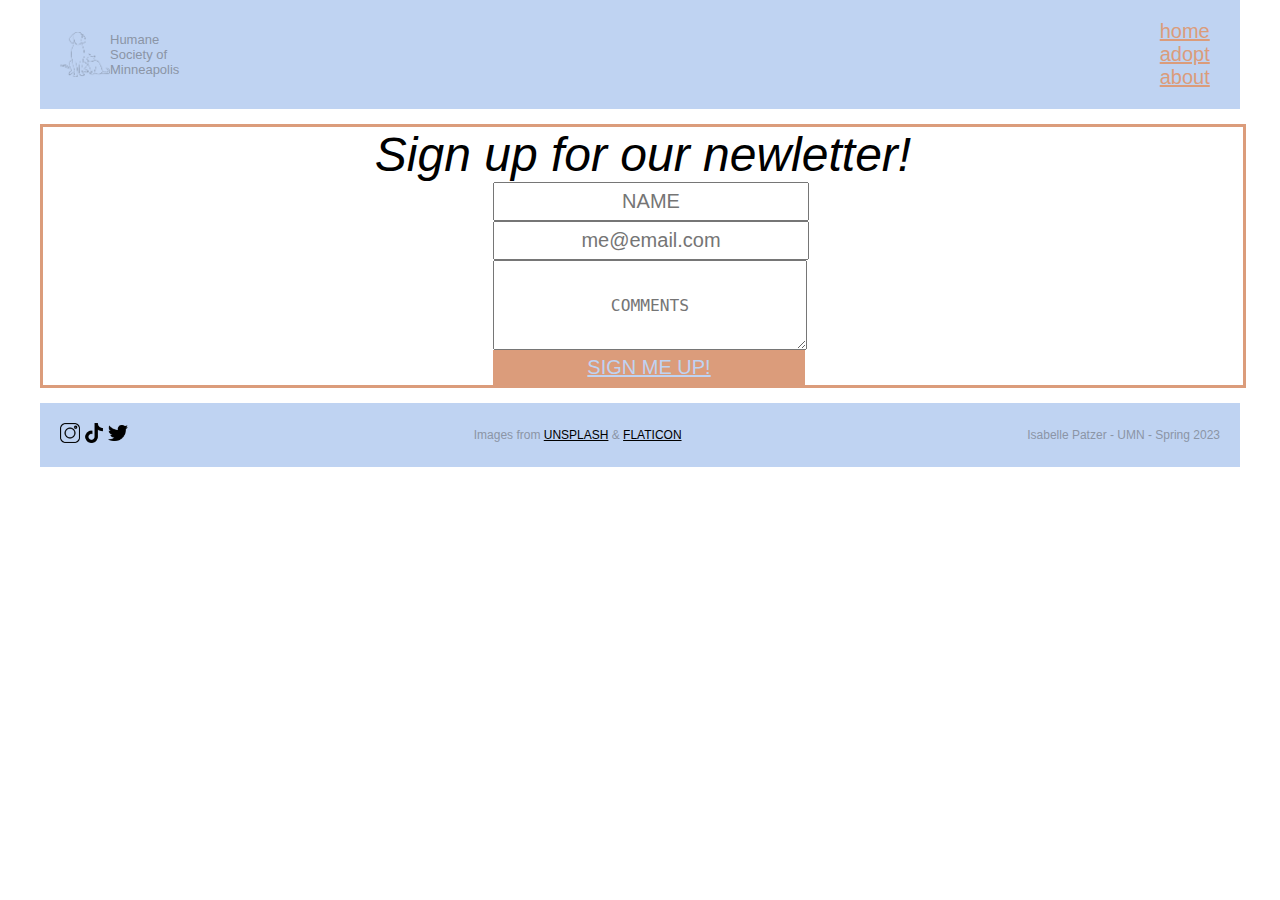
<file: signup.html>
<!DOCTYPE html>
<html lang="en">
<head>
    <meta charset="UTF-8">
    <meta http-equiv="X-UA-Compatible" content="IE=edge">
    <meta name="viewport" content="width=device-width, initial-scale=1.0">
    <title>Coco Humane Society</title>
    
    <link rel="stylesheet" href="main.css">
    


<body>

    <header class="mains">
        <img src="images/logococo.png" alt="coco logo" width="50px"> 
        <h2> Humane Society of Minneapolis </h2>

        <nav>
        <a href="index.html">home</a>
        <a href="adopt.html">adopt</a>
        <a href="about.html">about</a>
        </nav>


    </header>

    <main class="signup">

        <p class="newsletter">Sign up for our newletter!</p>

        <form>
            <input typle="text" name="name" id="name" placeholder="NAME" required>
            <input typle="email" name="email" id="email" placeholder="me@email.com" required>
            <textarea rows="4" cols="50" placeholder="COMMENTS"></textarea>
            <p class="form-button"><a href="thanks.html">SIGN ME UP!</a></p>
        </form>

    </main>



    <footer>

        <div>
        <img src="images/instagram.png" alt="instagram icon" width="20px">
        <img src="images/tik-tok.png" alt="tiktok icon" width="20px">
        <img src="images/twitter.png" alt="twitter icon" width="20px">
        </div>

        <p class="headerp"> Images from <a href="https://unsplash.com/">UNSPLASH</a> & <a href="https://www.flaticon.com/">FLATICON</a>
        </p>

        <p class="headerp"> Isabelle Patzer - UMN - Spring 2023 </p>

    </footer>

    
</body>
</html>
</file>
<file: main.css>
* {
    margin: 0;
    padding: 0;
}

h1, h2, h3, h4, h5, p, li {
    font-family: sans-serif;
    font-size:  16px;
    font-weight: normal;
    color: black;
    text-decoration: none;
}

body {
    max-width: 1200px;
    margin: 0px auto;
}

header {
    background-color: #BFD3F2;
    padding: 20px;
    align-items: center;
    margin-bottom: 15px;
    display: flex;
    justify-content: space-between;

}

.mains {
    text-decoration: none;
}

.headerp {
    font-size: 12px;
    font-family: Arial, Helvetica, sans-serif;
    color: #8B95A6;
}

a {
    color: black;
    font-size: 12px;
}


.aboutheader {
    color: #DB9C7B;
    text-align: center;
}

.aboutp {
    font-family: forma;
    text-align: center;
}


h2 {
    font-family: Impact, Haettenschweiler, 'Arial Narrow Bold', sans-serif;
    font-size: 13px;
    color: #8B95A6;
    padding-right: 980px;
    display: flex;
    justify-content: space-between;
}

h1 {
    font-size: 90px;
    font-family: Impact, Haettenschweiler, 'Arial Narrow Bold', sans-serif;
    color: #BFD3F2;
    padding: auto;
}

main {
    width: 1200px;
    border: solid #DB9C7B;
}

.mains a {
    font-family: Impact, Haettenschweiler, 'Arial Narrow Bold', sans-serif;
    font-size: 20px;
    color: #DB9C7B;
    padding-top: 10px;
    text-align: right;
}

.container {
    padding: 0px, 0px,0px,0px;
    text-align: center;
}

.card {
    width: 400px;
    margin: 0px, 12px, 24px, 12px;
    display: inline-block;
    padding-top: 20px;
}

.card img {
    width: 300px;
    height: 400px;
    
}

.card a {
    font-size: 40px;
    font-family: Impact, Haettenschweiler, 'Arial Narrow Bold', sans-serif;
    color: #DB9C7B;
    text-decoration: none;
    text-align: center;
}


.contain, .contain a {
    position: relative;
    text-align: center;
    font-size: 60px;
    font-family: Impact, Haettenschweiler, 'Arial Narrow Bold', sans-serif;
    display: inline-block;
    width: 598px;
    color: #DB9C7B;
    text-decoration: none;

}
.contain2, .contain2 a {
    position: relative;
    text-align: center;
    color: #BFD3F2;
    font-size: 60px;
    font-family: Impact, Haettenschweiler, 'Arial Narrow Bold', sans-serif;
    display: inline-block;
    width: 598px;
    text-decoration: none;

}

.centered, .centered a {
    position: absolute;
    top: 50%;
    left: 50%;
    transform: translate(-50%, -50%);
}

.background {
    background-image: url(images/coverphoto.jpg);
    background-size: cover;
    background-repeat: no-repeat;
    background-position: 50% 50%;
    width: 1000px;
    height: 700px;
    display: inline-block;
}

.hero-text {
    text-align: left;
    font-size: 170px;
    color: #DB9C7B;
    font-family: Impact, Haettenschweiler, 'Arial Narrow Bold', sans-serif;
    display: inline-block;
}

.hero-text2 {
    text-align: right;
    font-size: 170px;
    color: #DB9C7B;
    font-family: Impact, Haettenschweiler, 'Arial Narrow Bold', sans-serif;
    padding-top: 120px;
    padding-left: 430px;
    display: inline-block;
}


.links, .links2, .links a, .links2 a {

    font-size: 30px;
    font-family: Impact, Haettenschweiler, 'Arial Narrow Bold', sans-serif;
    color: #BFD3F2;
    text-align: right;
    padding-top: 50px;
    padding-left: 530px;

}

.backgrounddog1 {
    background-image: url(images/dog1.jpg);
    background-size: cover;
    background-repeat: no-repeat;
    background-position: 50% 50%;
    display: block;
    width: 800px;
    height: 1000px;
}

.backgrounddog2 {
    background-image: url(images/dog2.jpg);
    background-size: cover;
    background-repeat: no-repeat;
    background-position: 50% 50%;
    display: block;
    width: 800px;
    height: 1000px;
}

.backgrounddog3 {
    background-image: url(images/dog3.jpg);
    background-size: cover;
    background-repeat: no-repeat;
    background-position: 50% 50%;
    display: block;
    width: 800px;
    height: 1000px;
}

.backgrounddog4 {
    background-image: url(images/dog4.jpg);
    background-size: cover;
    background-repeat: no-repeat;
    background-position: 50% 50%;
    display: block;
    width: 800px;
    height: 1000px;
}

.dog1text, .dog2text, .dog3text, .dog4text {
    font-size: 200px;
}

.dog1p, .dog2p, .dog3p, .dog4p {
    display: inline-block;
    width: 300px;
    padding-left: 10px;
    display: block;
    padding-left: 850px ;
    font-family: forma;
    color: #8B95A6;
}
.backgroundcat1 {
    background-image: url(images/cat1.jpg);
    background-size: cover;
    background-repeat: no-repeat;
    background-position: 50% 50%;
    display: block;
    width: 800px;
    height: 1000px;
}

.backgroundcat2 {
    background-image: url(images/cat2.jpg);
    background-size: cover;
    background-repeat: no-repeat;
    background-position: 50% 50%;
    display: block;
    width: 800px;
    height: 1000px;
}

.backgroundcat3 {
    background-image: url(images/cat3.jpg);
    background-size: cover;
    background-repeat: no-repeat;
    background-position: 50% 50%;
    display: block;
    width: 800px;
    height: 1000px;
}

.backgroundcat4 {
    background-image: url(images/cat4.jpg);
    background-size: cover;
    background-repeat: no-repeat;
    background-position: 50% 50%;
    display: block;
    width: 800px;
    height: 1000px;
}

.cat1text, .cat2text, .cat3text, .cat4text {
    font-size: 200px;
    color: #DB9C7B;
}

.cat1p, .cat2p, .cat3p, .cat4p {
    display: inline-block;
    width: 300px;
    padding-left: 10px;
    display: block;
    padding-left: 850px ;
    font-family: forma;
    color: #DB9C7B;
}

.next {
    font-family: Impact, Haettenschweiler, 'Arial Narrow Bold', sans-serif;
    font-size: 30px;
    color: #DB9C7B;
    padding-left: 1100px;
    text-decoration: none;
}

.prev {
    font-family: Impact, Haettenschweiler, 'Arial Narrow Bold', sans-serif;
    font-size: 30px;
    color: #8B95A6;
    padding-left: 1040px;
    text-decoration: none;
}

.backgroundabout {
    background-image: url(images/kevin-turcios-rls2bfqYh8E-unsplash.jpg);
    background-size: cover;
    background-repeat: no-repeat;
    background-position: 50% 50%;
    display: block;
    width: 800px;
    height: 1000px;
}

.aboutp {
    text-align: left;
    font-family: forma;
    color: #8B95A6;
    padding-left: 850px;
    width: 300px;
}


footer {
    background-color: #BFD3F2;
    display: flex;
    justify-content: space-between;
    align-items: center;
    padding: 20px;
    margin-top: 15px;
}

form {
    width: 400px;
    margin-left: 450px;
}

input, textarea {
    font-size: 1.25em;
    display: block;
    width: 300px;
    margin: 10px, auto;
    padding: 6px;
    text-align: center;
    align-content: center;
}

.form-button {
    text-align: center;
    background-color: #DB9C7B;
    width: 300px;
    margin: 0, auto;
    padding: 6px;
}

.form-button a {
    color: #BFD3F2;
    font-size: 1.25em;
}

.newsletter {
    font-size: 3em;
    font-style: italic;
    text-align: center;
    margin: 20px, 0, 0, 0;

}
</file>
